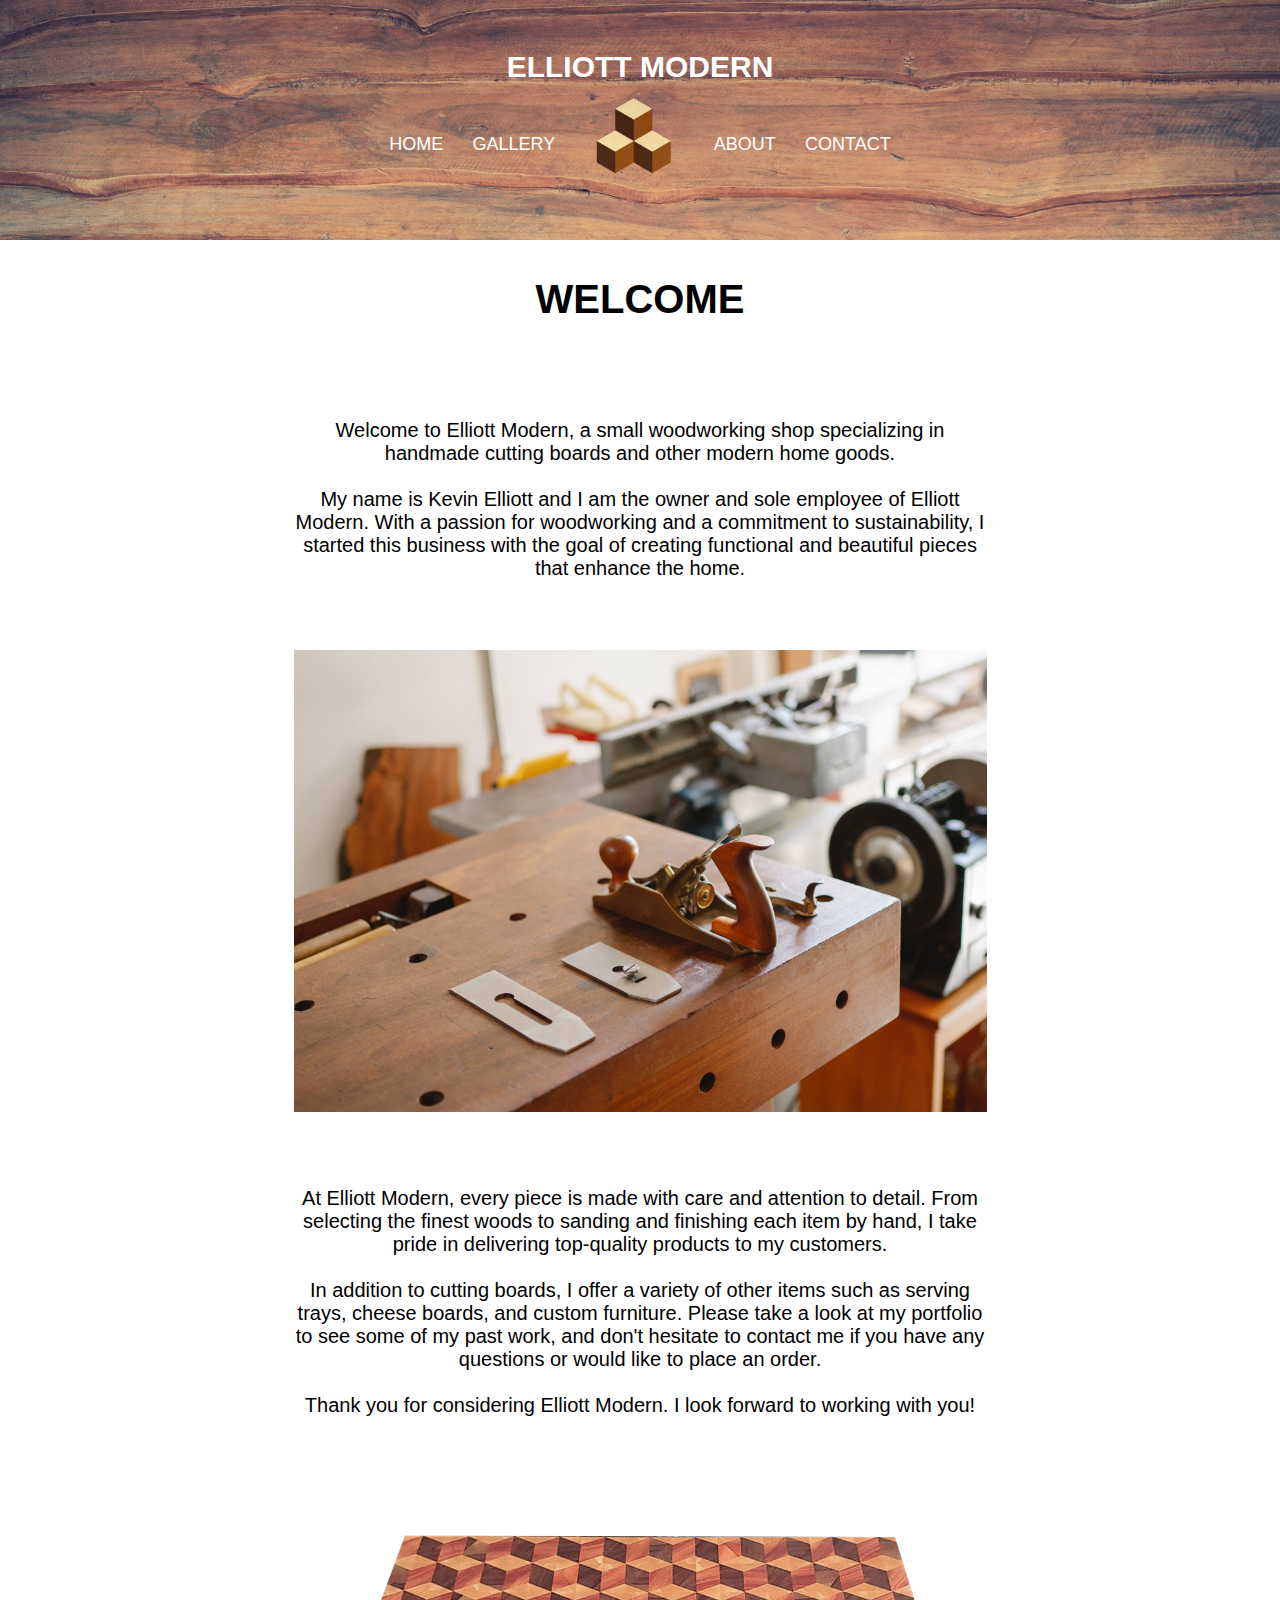
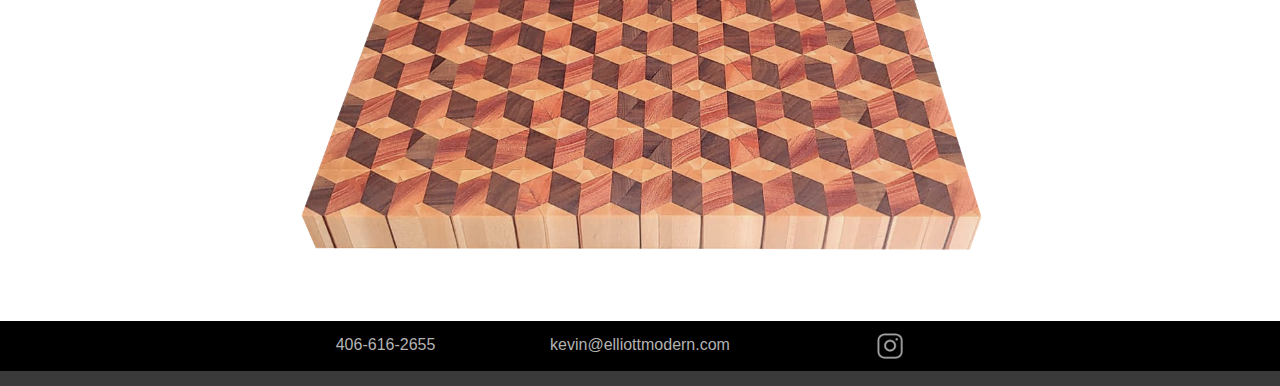
<file: index.html>
<!DOCTYPE html>
<html lang="en">
<head>
    <meta charset="UTF-8">
    <meta name="viewport" content="width=device-width, initial-scale=1.0">
    <title>Elliott Modern | Custom Woodworking, Handmade Wood Furniture, Professional Woodworking Services</title>
    <link rel="icon" href="res/EMW_Logo_ImageOnly.png" type="image/png" sizes="16x16">
    <link rel="stylesheet" type="text/css" href="css/styles.css">
</head>
<body>
    <header>
        <h1>ELLIOTT MODERN</h1>
        <nav>
            <ul>
                <li><a href="index.html">Home</a></li>
                <li><a href="gallery.html">Gallery</a></li>
                <li class="logo"><a href="index.html">Elliott Modern Logo</a></li>
                <li><a href="about.html"> About</a></li>
                <li><a href="contact.html">Contact</a></li>
            </ul>
        </nav>
    </header>

    <section>
        <h1>WELCOME</h1>
        <p>
            Welcome to Elliott Modern, a small woodworking shop specializing in handmade cutting boards and other modern home goods.
        <br><br>
            My name is Kevin Elliott and I am the owner and sole employee of Elliott Modern. With a passion for woodworking and a commitment to sustainability, I started this business with the goal of creating functional and beautiful pieces that enhance the home.
        </p>
        <img src="res/workshop.jpeg" alt="Photo of a wood shop." class="mainImage">
        <p>
            At Elliott Modern, every piece is made with care and attention to detail. From selecting the finest woods to sanding and finishing each item by hand, I take pride in delivering top-quality products to my customers.
        <br><br>
            In addition to cutting boards, I offer a variety of other items such as serving trays, cheese boards, and custom furniture. Please take a look at my portfolio to see some of my past work, and don't hesitate to contact me if you have any questions or would like to place an order.
        <br><br>
            Thank you for considering Elliott Modern. I look forward to working with you!
        </p>
        <img src="res/cubesboard.png" alt="Cube pattern end grain cutting board." class="mainImage">
        
    </section>

    <footer>
        <div>406-616-2655</div>
        <div><a href="contact.html">kevin@elliottmodern.com</a></div>
        <div class="logo">
            <a class="instagram" href="https://www.instagram.com/elliott.modern/" target = "_blank">Instagram Link</a>
            <!--
            <a class="paypal" href="https://www.paypal.com/paypalme/elliottmodern" target = "_blank">Paypal Link</a>
            -->
        </div>
    </footer>
</body>
</html>
</file>
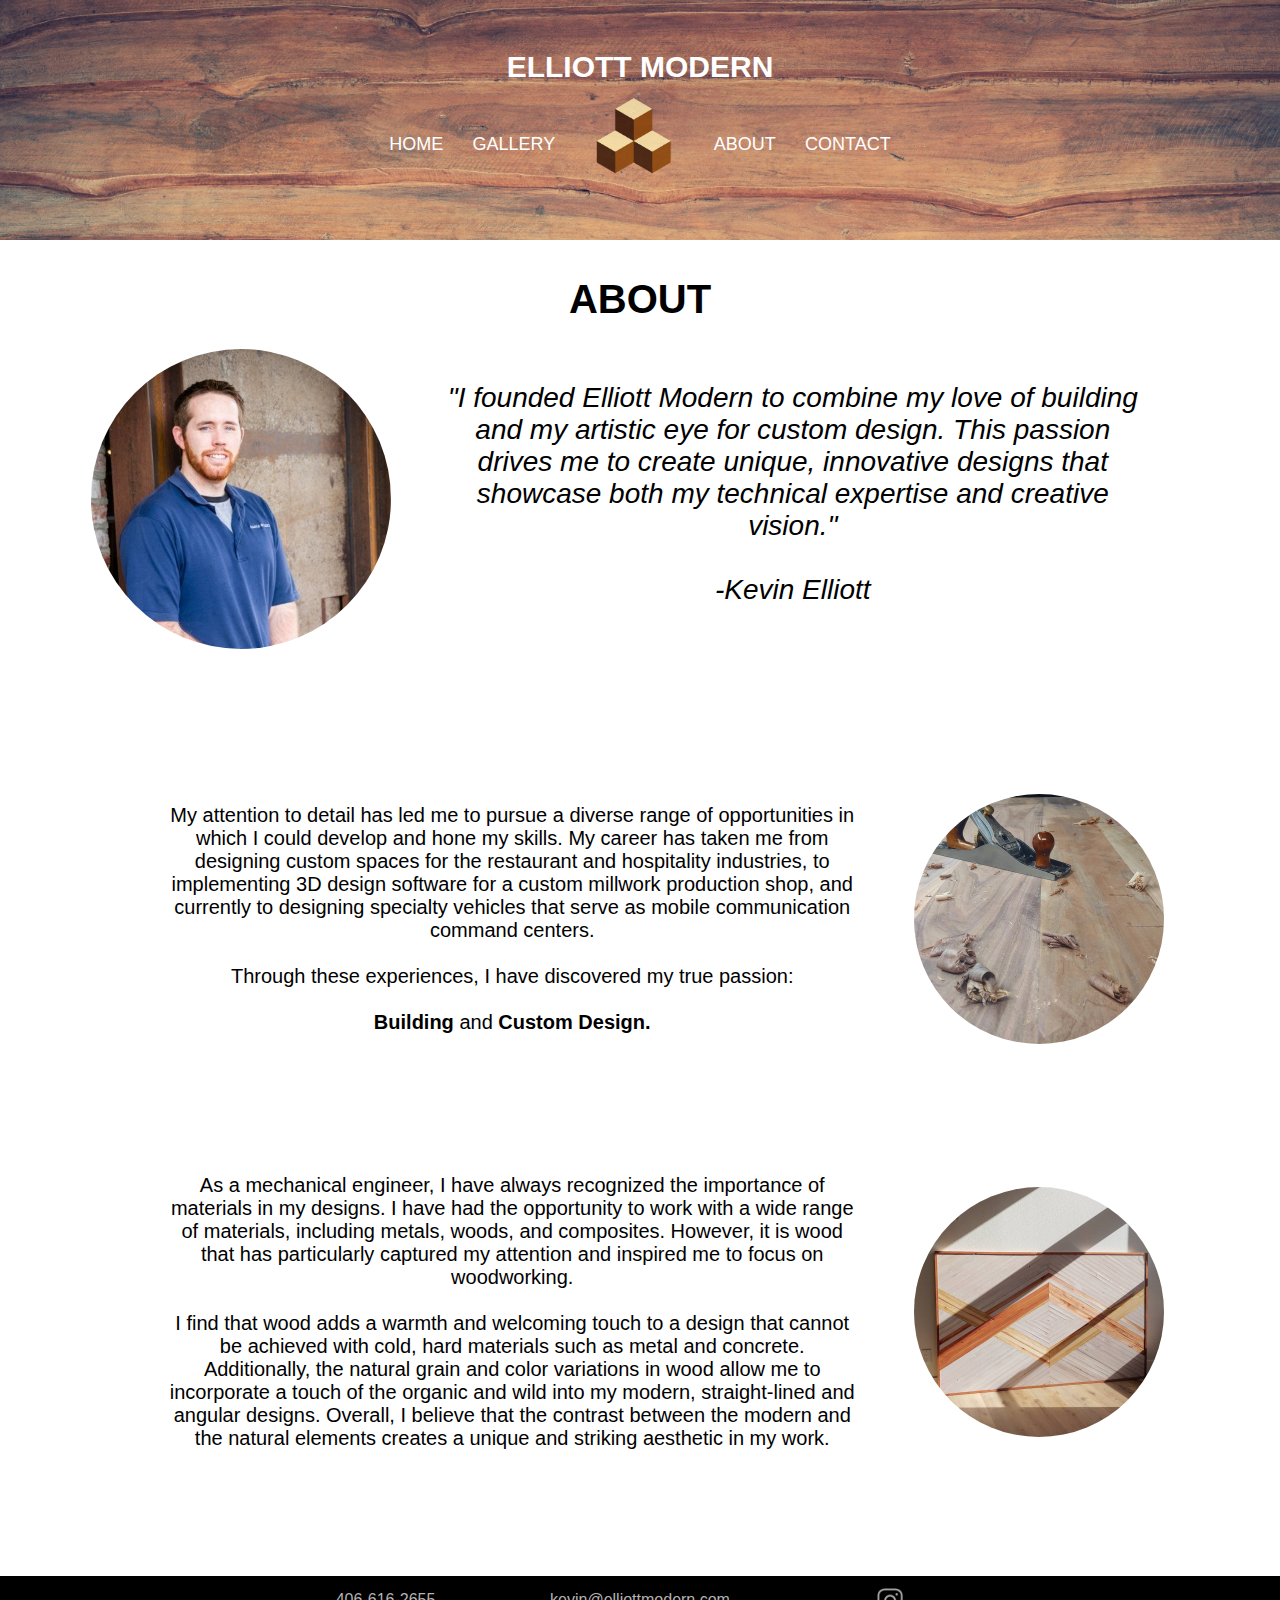
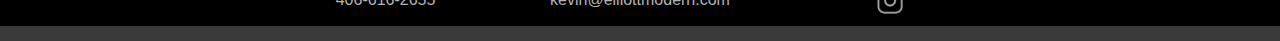
<file: about.html>
<!DOCTYPE html>
<html lang="en">
<head>
    <meta charset="UTF-8">
    <meta name="viewport" content="width=device-width, initial-scale=1.0">
    <title>About | ELLIOTT MODERN</title>
    <link rel="icon" href="res/EMW_Logo_ImageOnly.png" type="image/png" sizes="16x16">
    <link rel="stylesheet" type="text/css" href="css/styles.css">
</head>
<body>
    <header>
        <h1>ELLIOTT MODERN</h1>
        <nav>
            <ul>
                <li><a href="index.html">Home</a></li>
                <li><a href="gallery.html">Gallery</a></li>
                <li class="logo"><a href="index.html">Elliott Modern Logo</a></li>
                <li><a href="about.html"> About</a></li>
                <li><a href="contact.html">Contact</a></li>
            </ul>
        </nav>
    </header>

    <section>
        <div>
            <h1>ABOUT</h1>
            <div>
                <img class="quoteimg" src="res/headshot.jpg" alt="Headshot of Kevin Elliott" width="300px">
                <p class="quote">
                    "I founded Elliott Modern to combine my love of building and my artistic eye for custom design. This passion drives me to create unique, innovative designs that showcase both my technical expertise and creative vision."
                    <br><br>
                    -Kevin Elliott
                </p>
            </div>
            <div class="about">
                <p>
                    My attention to detail has led me to pursue a diverse range of opportunities in which I could develop and hone my skills. My career has taken me from designing custom spaces for the restaurant and hospitality industries, to implementing 3D design software for a custom millwork production shop, and currently to designing specialty vehicles that serve as mobile communication command centers.
                    <br><br>
                    Through these experiences, I have discovered my true passion:
                    <br>
                    <br>
                    <strong>Building</strong> and <strong>Custom Design.</strong>
                </p>
                <img src="res/walnut_lowres.jpg" alt="Walnut panel glue up with hand planer and wood shavings.">
            </div>
            <div class="about">
                <p>
                    As a mechanical engineer, I have always recognized the importance of materials in my designs. I have had the opportunity to work with a wide range of materials, including metals, woods, and composites. However, it is wood that has particularly captured my attention and inspired me to focus on woodworking.
                    <br><br>
                    I find that wood adds a warmth and welcoming touch to a design that cannot be achieved with cold, hard materials such as metal and concrete. Additionally, the natural grain and color variations in wood allow me to incorporate a touch of the organic and wild into my modern, straight-lined and angular designs. Overall, I believe that the contrast between the modern and the natural elements creates a unique and striking aesthetic in my work.
                </p>
                <img src="res/headboard_lowres.jpg" alt="Natural wood and white painted geometric headboard wall art.">
            </div>
            
        </div>
        <br>
        <br>
    </section>

    <footer>
        <div>406-616-2655</div>
        <div><a href="contact.html">kevin@elliottmodern.com</a></div>
        <div class="logo">
            <a class="instagram" href="https://www.instagram.com/elliott.modern/" target = "_blank">Instagram Link</a>
            <!--
            <a class="paypal" href="https://www.paypal.com/paypalme/elliottmodern" target = "_blank">Paypal Link</a>
            -->
        </div>
    </footer>
</body>
</html>
</file>
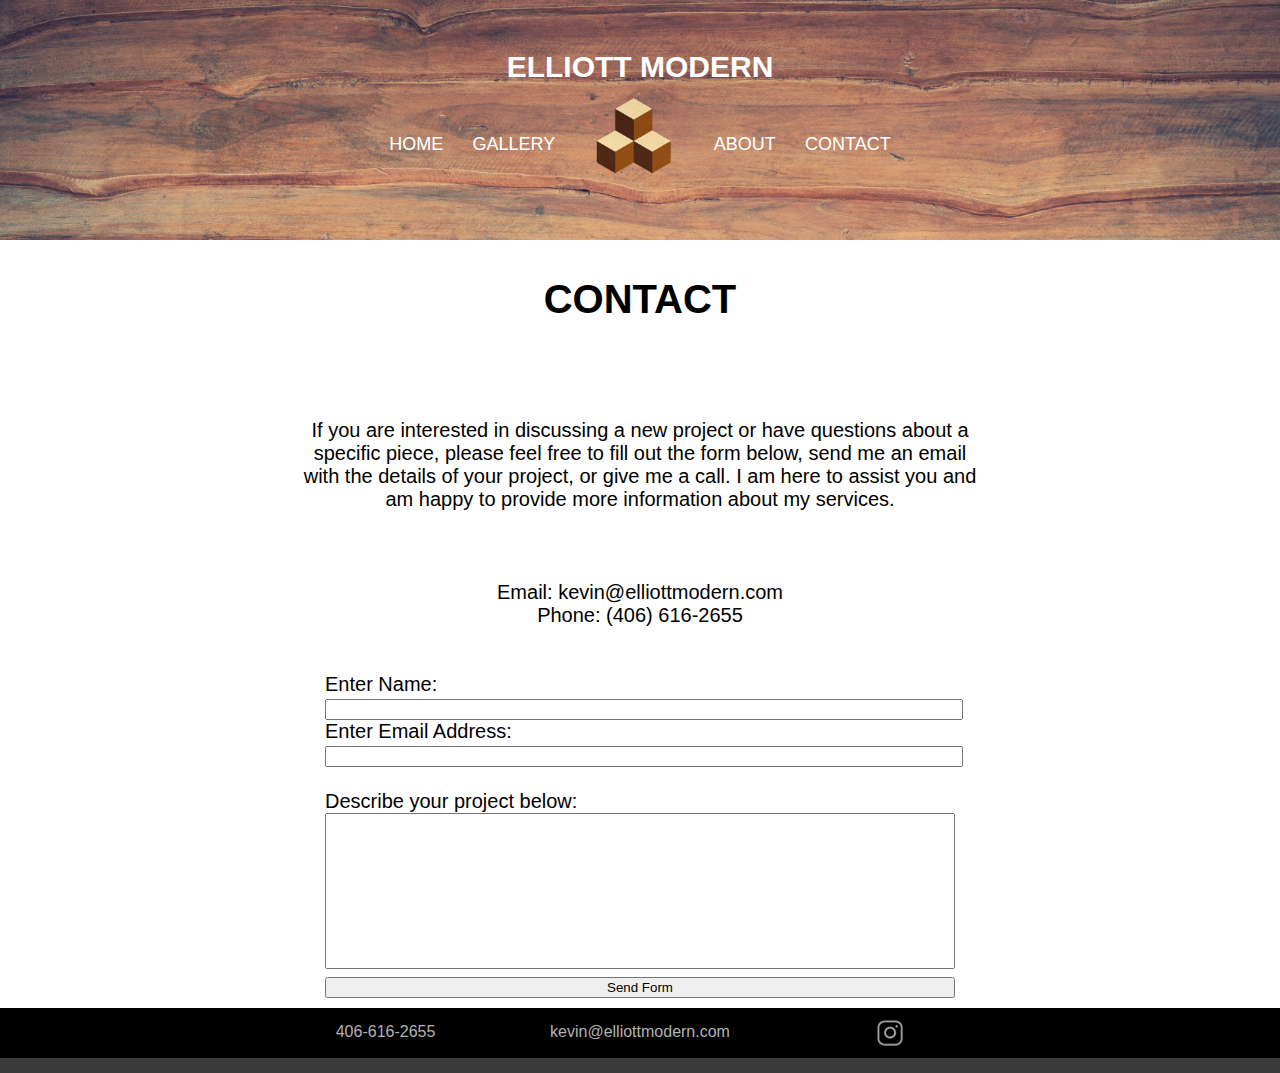
<file: contact.html>
<!DOCTYPE html>
<html lang="en">
<head>
    <meta charset="UTF-8">
    <meta name="viewport" content="width=device-width, initial-scale=1.0">
    <title>Contact | ELLIOTT MODERN</title>
    <link rel="icon" href="res/EMW_Logo_ImageOnly.png" type="image/png" sizes="16x16">
    <link rel="stylesheet" type="text/css" href="css/styles.css">
</head>
<body>
    <header>
        <h1>ELLIOTT MODERN</h1>
        <nav>
            <ul>
                <li><a href="index.html">Home</a></li>
                <li><a href="gallery.html">Gallery</a></li>
                <li class="logo"><a href="index.html">Elliott Modern Logo</a></li>
                <li><a href="about.html"> About</a></li>
                <li><a href="contact.html">Contact</a></li>
            </ul>
        </nav>
    </header>

    <section>
        <div>
            <h1>CONTACT</h1>
            <p>
                If you are interested in discussing a new project or have questions about a specific piece, please feel free to fill out the form below, send me an email with the details of your project, or give me a call. I am here to assist you and am happy to provide more information about my services.
            </p>
            <ul>
                <li>Email: kevin@elliottmodern.com</li>
                <li>Phone: (406) 616-2655</li>
            </ul>
        </div>
        <br>
        <br>
        <div class="form">
            <form method="get" name="myemailform" action="form-submitted.html">
                <div>
                    Enter Name:	<input type="text" name="name">
                </div>
                <div>
                    Enter Email Address:	<input type="email" name="email">
                </div>
                <br>
                <div>
                    Describe your project below:
                    <br>
                    <textarea name="message" rows="10" cols="60"></textarea>
                </div>
                <input class="sendButton" type="submit" value="Send Form">
            </form>
        </div>
    </section>

    <footer>
        <div>406-616-2655</div>
        <div>kevin@elliottmodern.com</div>
        <div class="logo">
            <a class="instagram" href="https://www.instagram.com/elliott.modern/" target = "_blank">Instagram Link</a>
            <!--
            <a class="paypal" href="https://www.paypal.com/paypalme/elliottmodern" target = "_blank">Paypal Link</a>
            -->
        </div>
    </footer>
</body>
</html>
</file>
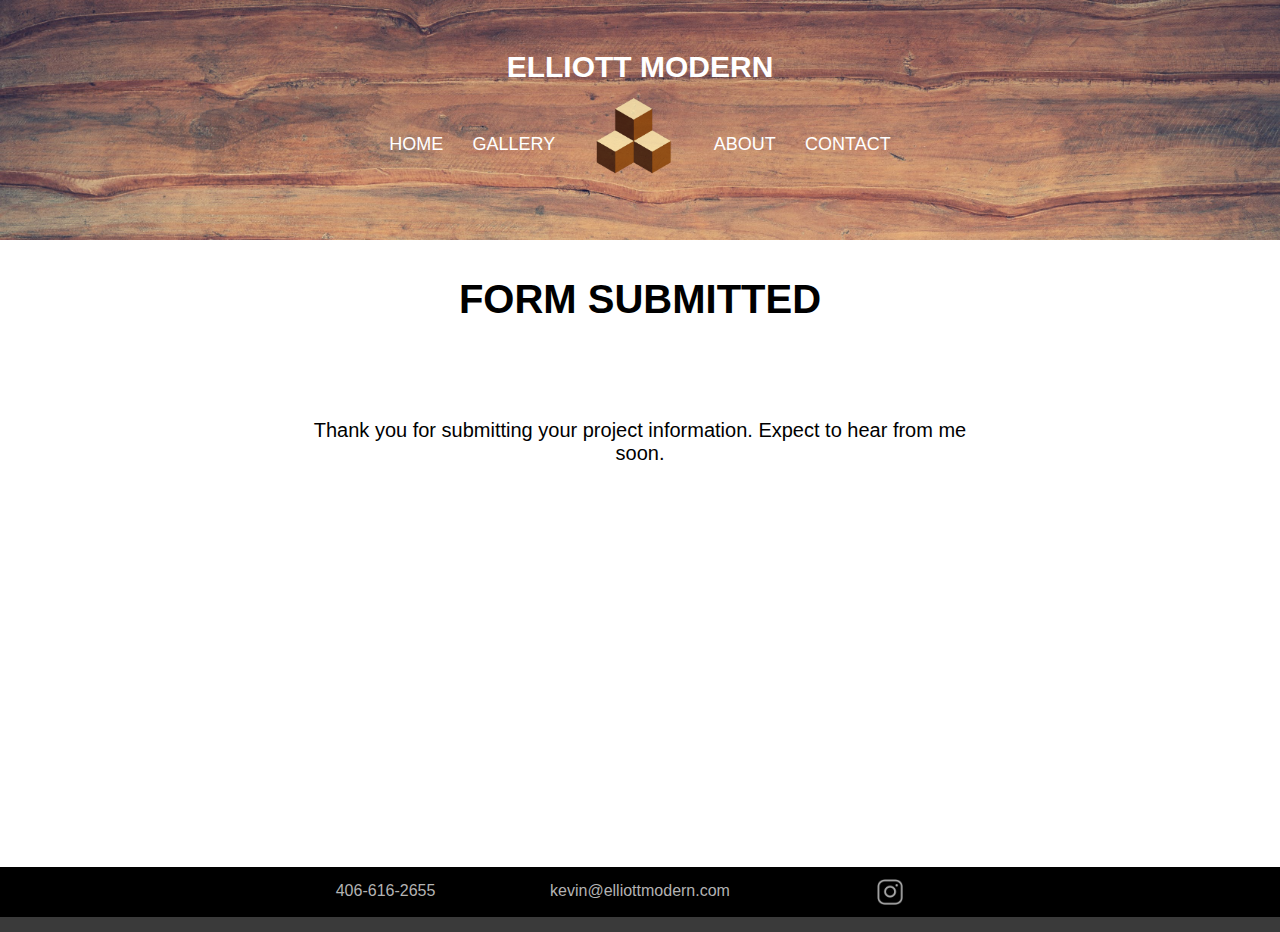
<file: form-submitted.html>
<!DOCTYPE html>
<html lang="en">
<head>
    <meta charset="UTF-8">
    <meta name="viewport" content="width=device-width, initial-scale=1.0">
    <title>Contact | ELLIOTT MODERN</title>
    <link rel="icon" href="res/EMW_Logo_ImageOnly.png" type="image/png" sizes="16x16">
    <link rel="stylesheet" type="text/css" href="css/styles.css">
</head>
<body>
    <header>
        <h1>ELLIOTT MODERN</h1>
        <nav>
            <ul>
                <li><a href="index.html">Home</a></li>
                <li><a href="gallery.html">Gallery</a></li>
                <li class="logo"><a href="index.html">Elliott Modern Logo</a></li>
                <li><a href="about.html"> About</a></li>
                <li><a href="contact.html">Contact</a></li>
            </ul>
        </nav>
    </header>

    <section id="submitted">
        <div>
            <h1>FORM SUBMITTED</h1>
            <p>
                Thank you for submitting your project information. Expect to hear from me soon.
                <br><br><br><br><br><br><br><br><br><br><br><br><br><br><br>
            </p>
        </div>
    </section>

    <footer>
        <div>406-616-2655</div>
        <div><a href="contact.html">kevin@elliottmodern.com</a></div>
        <div class="logo">
            <a class="instagram" href="https://www.instagram.com/elliott.modern/" target = "_blank">Instagram Link</a>
            <!--
            <a class="paypal" href="https://www.paypal.com/paypalme/elliottmodern" target = "_blank">Paypal Link</a>
            -->
        </div>
    </footer>
</body>
</html>
</file>
<file: css/styles.css>
body {
    background : rgb(58,58,58);
    color : white;
    font-family : Helvetica Neue, Helvetica, Arial, sans-serif;
    margin: 0;
    padding: 0;
}

header {
    background : black;
    background-image: url("../res/hero.jpeg");
    background-size: 100%;
    height: 200px;
    padding: 20px;
    text-align: center;
}

header h1 {
    font-size: 30px;
    position: relative;
    top: 10px;
}

header a {
    color: white;
    font-size: 18px;
    margin-top: 40px;
    text-decoration: none;
    text-transform: uppercase;
}

footer a {
    color:rgb(179, 179, 179);
    text-decoration: none;
}

header .logo a {
    background-image: url("../res/EMW_Logo_ImageOnly.png");
    background-size: 100px;
    background-repeat: no-repeat;
    display: inline-block;
    height: 100px;
    position: relative;
    top: -40px;
    text-indent:-9999999px;
    width: 100px;
}

.quoteimg {
    border-radius: 150px;
}

.quote {
    font-size: 28px;
    font-style: italic;
    position: relative;
    top: -50px;
}

.about {
    display: inline-block;
    text-align: center;
}

.about p {
    vertical-align: middle;
}

.about img {
    vertical-align: middle;
    width: 250px;
    border-radius: 50%;
}

.sendButton {
    width: 100%;
}

input {
    width: 100%;
}

textarea {
	-webkit-box-sizing: border-box;
	-moz-box-sizing: border-box;
	box-sizing: border-box;
    resize: none;
    overflow-y: scroll;
	width: 100%;
}

.instagram-gallery {
    display: inline-block;
}

.gallery-item {
    display: inline-block;
    vertical-align: top;
    width: 400px;
    margin: 5px;
}

section {
    background: rgb(255, 255, 255);
    color: black;
    padding: 10px;
    text-align: center;
    font-size: 20px;
}

h2 {
    padding: 50px;
    width: 55%;
    display: inline-block;
    font-style: italic;
    font-size: 30px;
}

section p {
    padding: 50px;
    width: 55%;
    display: inline-block;
}

section .mainImage {
    width: 55%;
}

ul {
    list-style-type: none;
    margin: 0;
    padding: 0;
}

header li {
    display: inline-block;
    margin-right: 1%;
    margin-left: 1%;
}

footer {
    background : rgb(0, 0, 0);
    color:rgb(179, 179, 179);
    display: inline-block;
    text-align: center;
    width: 100%;
    height: 50px;
    vertical-align: center;
}

footer div {
    height: 50px;
    width: 250px;
    display: inline-block;
    text-align: center;
    position: relative;
    top: 15px;
}

footer .logo a {
    background-size: 26px;
    background-repeat: no-repeat;
    display: inline-block;
    height: 26px;
    width: 34px;
    position: relative;
    top: -3px;
    text-indent:-9999999px;
}

.form {
    margin-left: 25%;
    margin-right: 25%;
    text-align: left;
}

footer .instagram {
    background-image: url("../res/instagram.png");
}

footer .youtube {
    background-image: url("../res/youtube.png");
}

footer .paypal {
    background-image: url("../res/paypal.png");
}

footer .facebook {
    background-image: url("../res/facebook.png");
}

@media (max-width: 500px) {
    header {
        background-size: 150%;
        height: 300px;
    }

    header .logo {
        height: 100px;
    }

    header li {
        display: block;
        height: 30px;
    }

    footer {
        height: 150px;
    }

    section p {
        width: 75%;
    }

    section .mainImage {
        width: 75%;
    }

    .form {
        margin-left: 10%;
        margin-right: 10%;
        text-align: left;
    }

    .galleryItem {
        display: block;
        margin: 4%;
        width: 92%;
        height: 250px;
        padding: 0px;
    }
}
</file>
